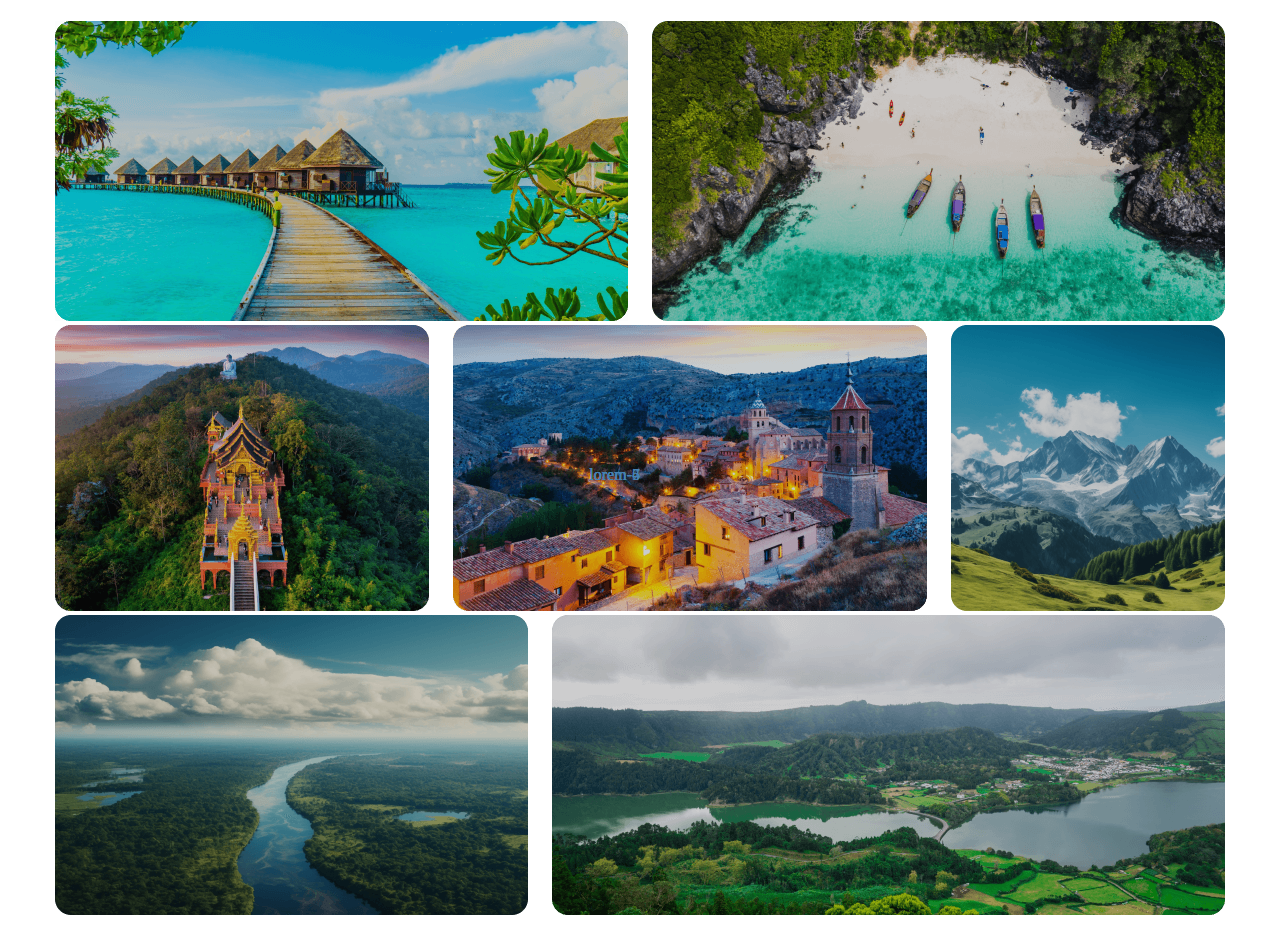
<file: banner-3.html>
<!DOCTYPE html>
<html lang="en">
<head>
    <meta charset="UTF-8">
    <meta name="viewport" content="width=device-width, initial-scale=1.0">
    <title>Document</title>
    <link rel="stylesheet" href="banner-3.css">
</head>
<body>
    <div class="banner-3-contrainer">
        <div class="banner-3-description">
            <h1></h1>
            <p></p>
        </div>
        <div class="banner-3-image-contrainer">
            <div class="banner-3-image">
                <img src="./Images/Rectangle 5.png" class="banner-3-images">
                <p class="banner-3-des">lorem-1</p>
            </div>
            <div class="banner-3-image">
                <img src="./Images/Rectangle 8.png" class="banner-3-images">
                <p class="banner-3-des">lorem-2</p>
            </div>
        </div>
        <div class="banner-3-image-contrainer">
            <div class="banner-3-image">
                <img src="./Images/Rectangle 6.png" class="banner-3-images">
                <p class="banner-3-des">lorem-3</p>
            </div>
           <div class="banner-3-image">
                <img src="./Images/Rectangle 7.png" class="banner-3-images">
                <p class="banner-3-des">lorem-4</p>
            </div>
            <div class="banner-3-image">
                <img src="./Images/Rectangle 9.png" class="banner-3-images">
                <p class="banner-3-des">lorem-5</p>
            </div>
        </div>
        <div class="banner-3-image-contrainer">
            <div class="banner-3-image">
                <img src="./Images/Rectangle 11.png" class="banner-3-images">
                <p class="banner-3-des">lorem-6</p>
            </div>
            <div class="banner-3-image">
                <img src="./Images/Rectangle 10.png" class="banner-3-images">
                <p class="banner-3-des">lorem-7</p>
            </div>

        </div>

    </div>
    
    
</body>
</html>
</file>
<file: banner-3.css>
.banner-3-image-contrainer{
    display: flex;
   align-items: center;
   justify-content: center;
   gap: 24px;
}
.banner-3-images{
    position: relative;
}
.banner-3-des{
    color: steelblue;
    position: absolute;
    top: 50%;
    right: 50%;
}
</file>
